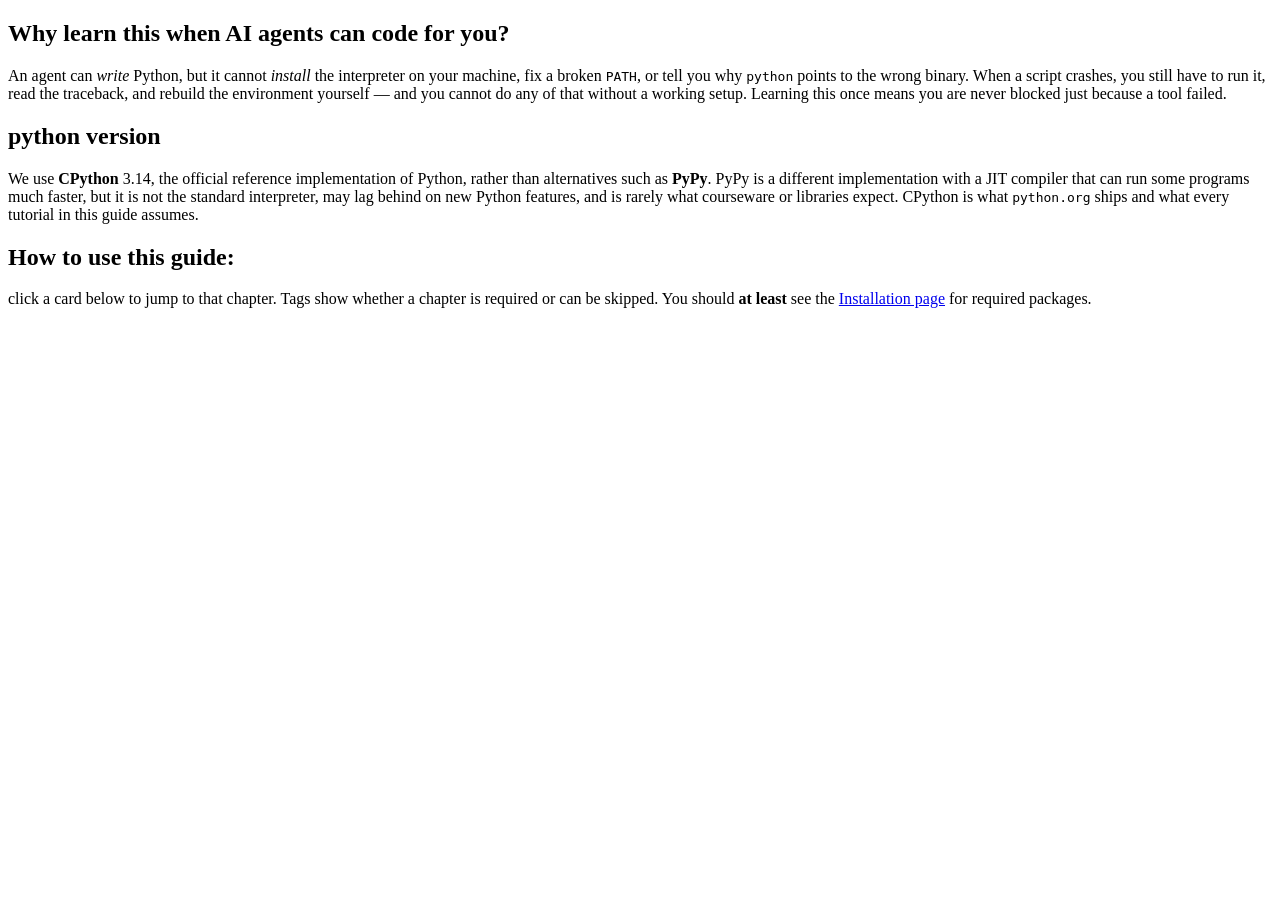
<file: release/index.html>
<!DOCTYPE html>
<html lang="en">
<head>
<meta charset="UTF-8">
<title>Python Setup Guide for HKU Beginners</title>
</head>
<body>
<h2>Why learn this when AI agents can code for you?</h2>
<p>An agent can <em>write</em> Python, but
it cannot <em>install</em> the interpreter on your machine, fix a broken <code>PATH</code>, or tell
you why <code>python</code> points to the wrong binary. When a script crashes, you still have
to run it, read the traceback, and rebuild the environment yourself — and you
cannot do any of that without a working setup. Learning this once means you are
never blocked just because a tool failed. </p>
<h2>python version</h2>
<p>We use <strong>CPython</strong> 3.14, the official
reference implementation of Python, rather than alternatives such as <strong>PyPy</strong>.
PyPy is a different implementation with a JIT compiler that can run some programs
much faster, but it is not the standard interpreter, may lag behind on new Python
features, and is rarely what courseware or libraries expect. CPython is what
<code>python.org</code> ships and what every tutorial in this guide assumes.</p>
<h2>How to use this guide:</h2>
<p>click a card below to jump to that chapter. Tags show
whether a chapter is required or can be skipped. You should <strong>at least</strong> see the 
<a href="https://python-install.quantinvest.qzz.io/pages/installation.html">Installation page</a>
for required packages.</p>
</body>
</html>
</file>
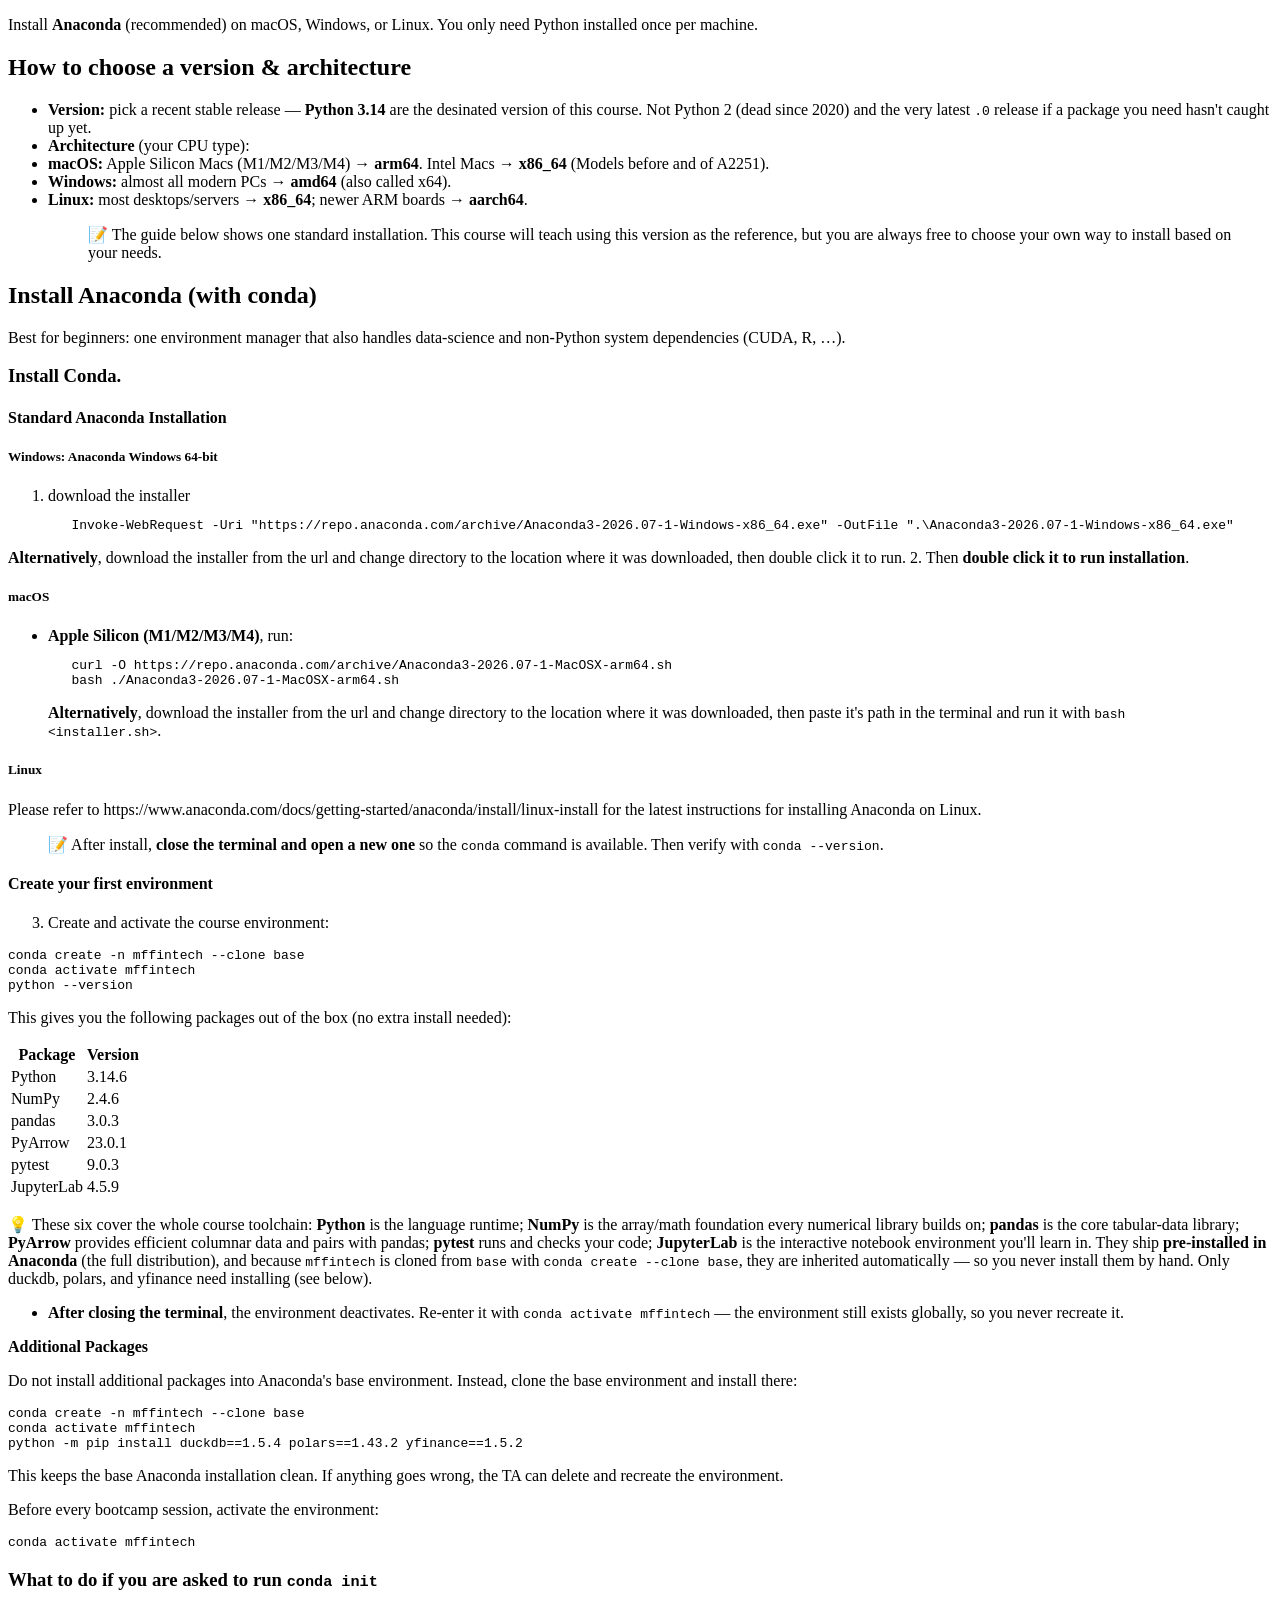
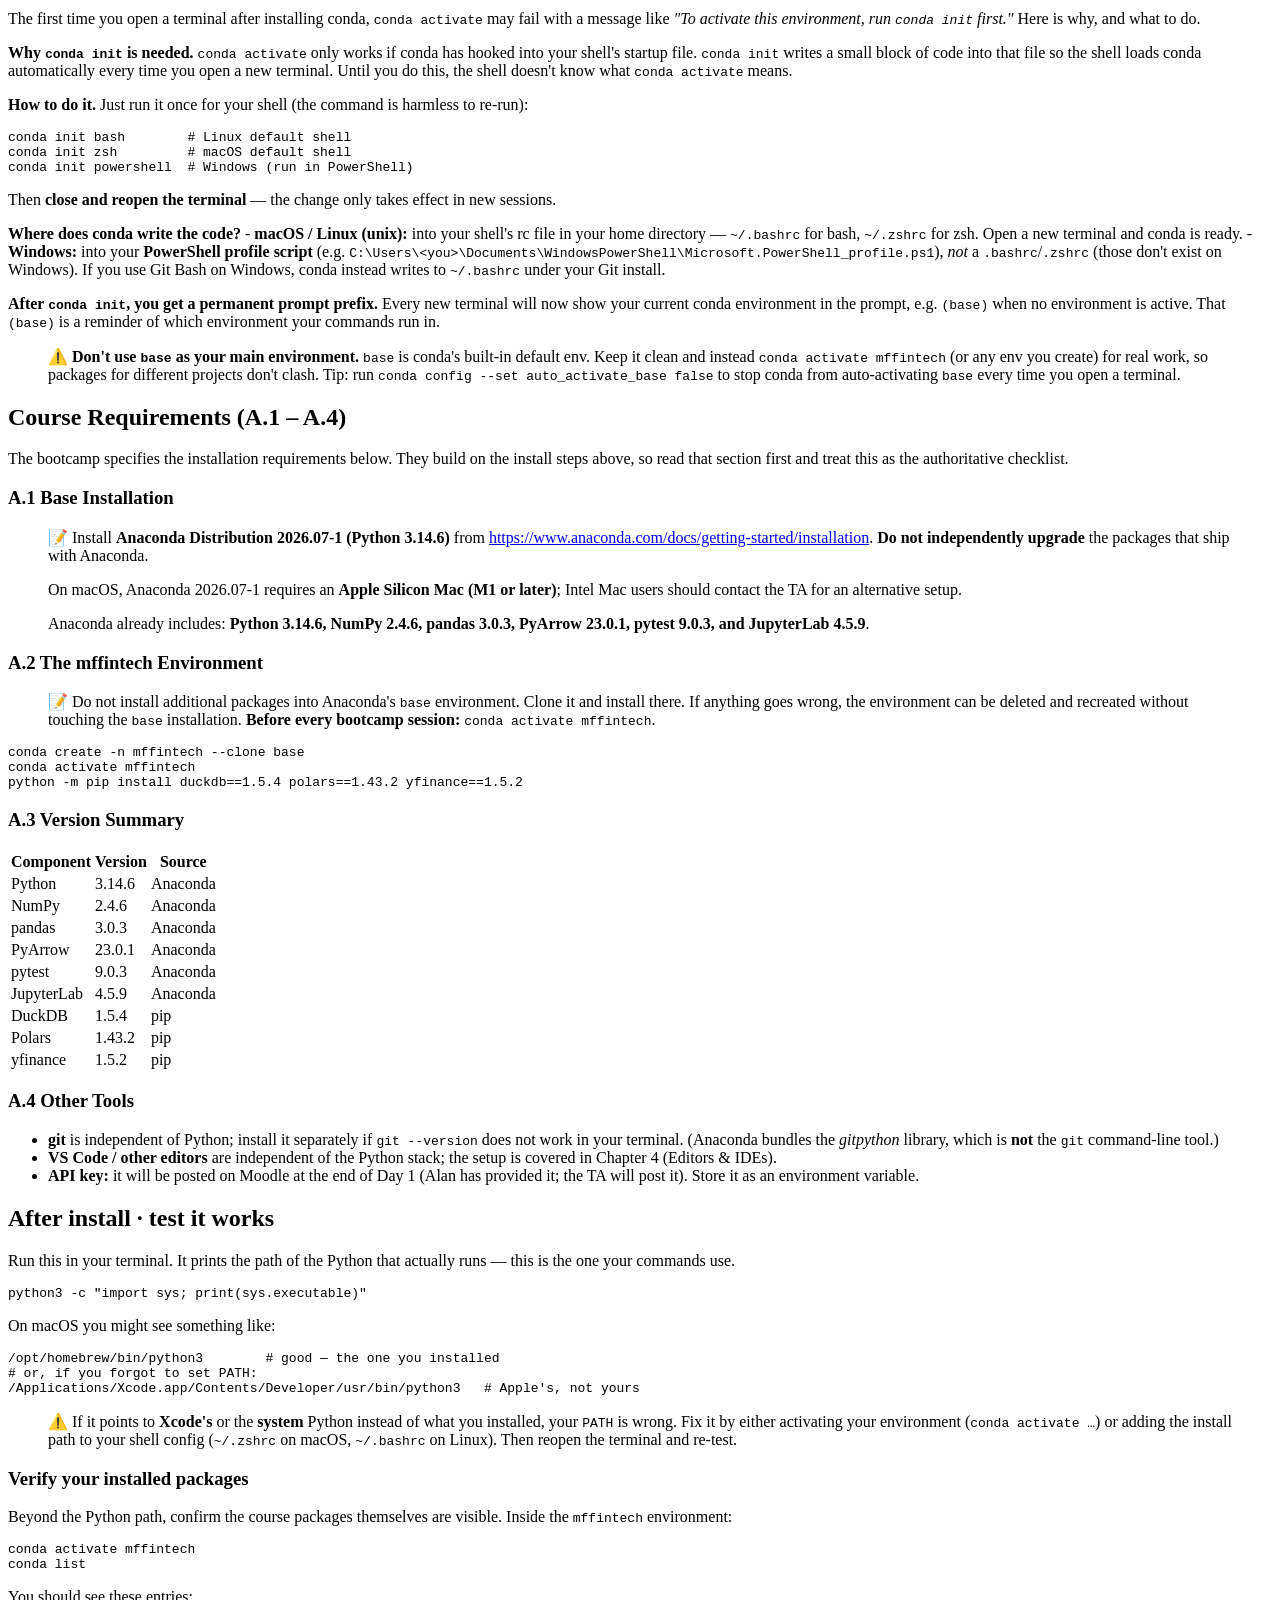
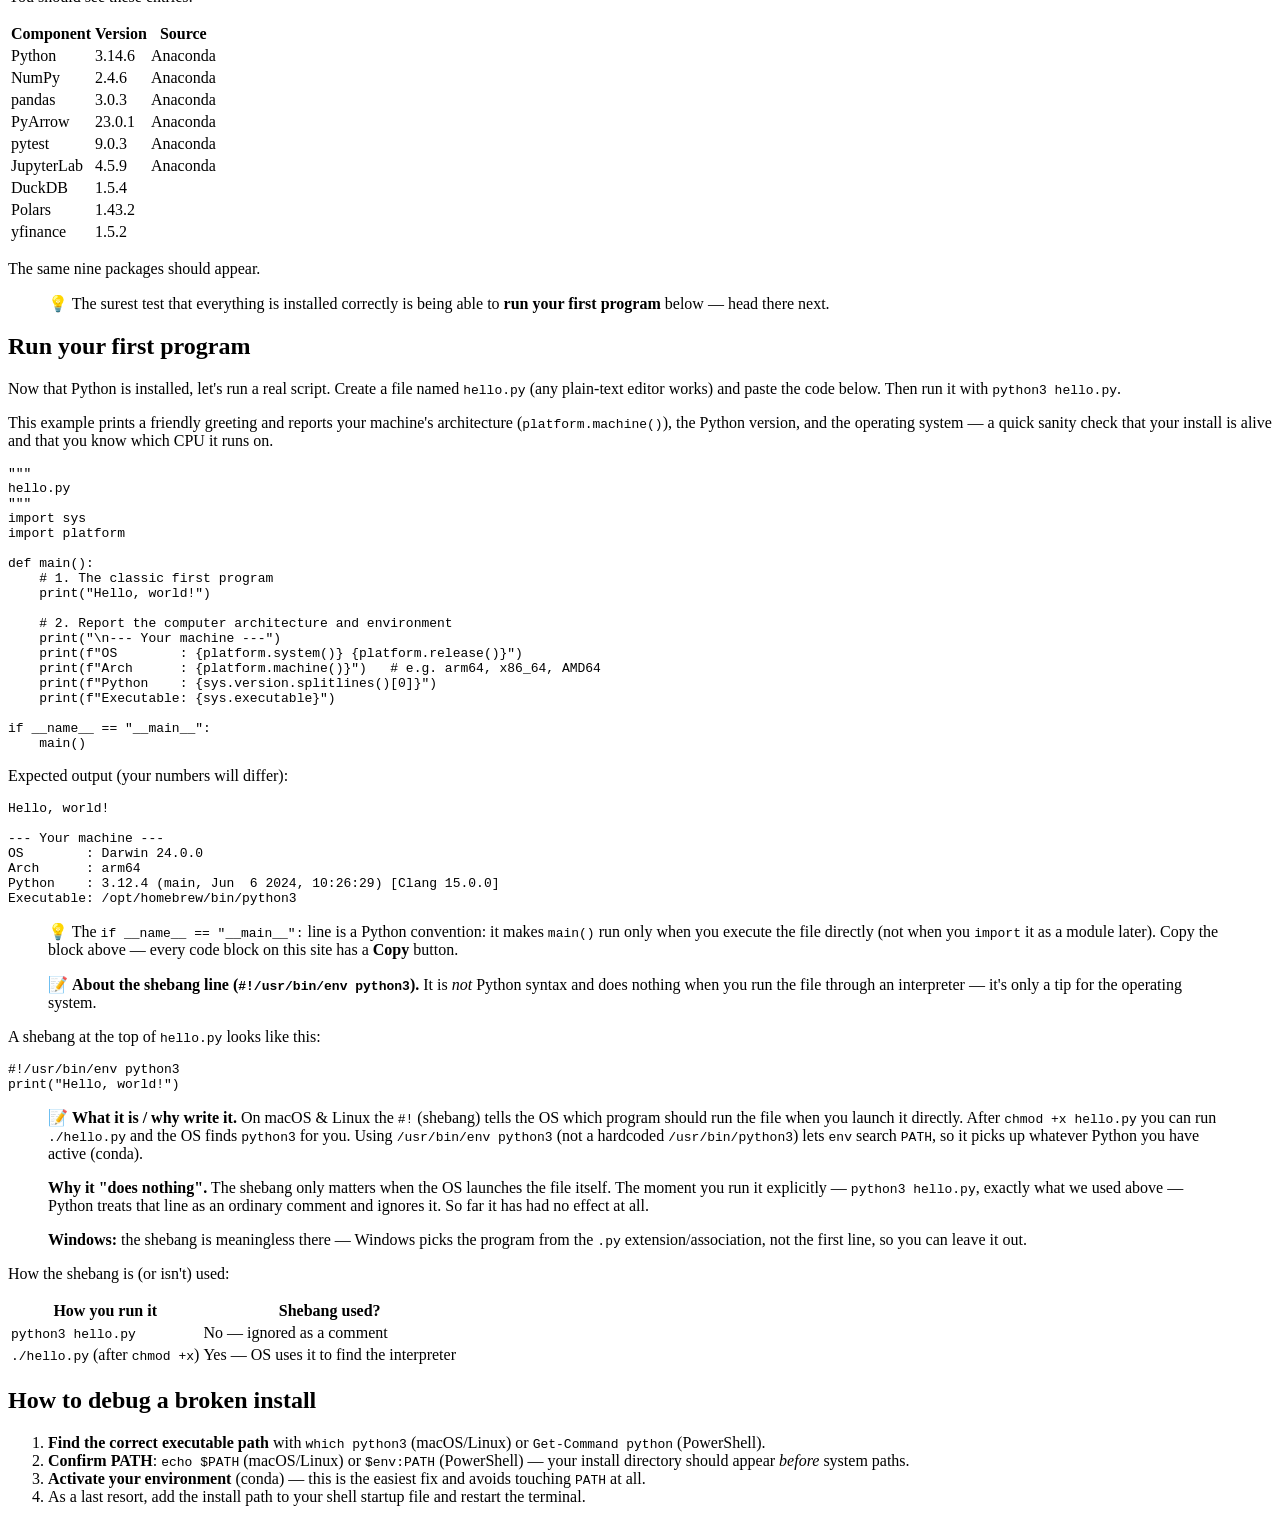
<file: release/installation.html>
<!DOCTYPE html>
<html lang="en">
<head>
<meta charset="UTF-8">
<title>3 · Installing Python</title>
</head>
<body>
<p>Install <strong>Anaconda</strong> (recommended) on macOS, Windows, or Linux. You only need Python
installed once per machine.</p>
<h2>How to choose a version &amp; architecture</h2>
<ul>
<li><strong>Version:</strong> pick a recent stable release — <strong>Python 3.14</strong> are the desinated version of this course. Not Python 2 (dead since 2020) and the very latest <code>.0</code> release if a package
  you need hasn't caught up yet.</li>
<li><strong>Architecture</strong> (your CPU type):</li>
<li><strong>macOS:</strong> Apple Silicon Macs (M1/M2/M3/M4) → <strong>arm64</strong>. Intel Macs → <strong>x86_64</strong> (Models before and of A2251).</li>
<li><strong>Windows:</strong> almost all modern PCs → <strong>amd64</strong> (also called x64).</li>
<li><strong>Linux:</strong> most desktops/servers → <strong>x86_64</strong>; newer ARM boards → <strong>aarch64</strong>.<blockquote>
<p>📝 The guide below shows one standard installation. This course will teach using this
version as the reference, but you are always free to choose your own way to install
based on your needs.</p>
</blockquote>
</li>
</ul>
<h2>Install Anaconda (with conda)</h2>
<p>Best for beginners: one environment manager that also handles data-science and
non-Python system dependencies (CUDA, R, …).</p>
<h3>Install Conda.</h3>
<h4>Standard Anaconda Installation</h4>
<h5>Windows: Anaconda Windows 64-bit</h5>
<ol>
<li>download the installer
 <br />
<pre><code>   Invoke-WebRequest -Uri "https://repo.anaconda.com/archive/Anaconda3-2026.07-1-Windows-x86_64.exe" -OutFile ".\Anaconda3-2026.07-1-Windows-x86_64.exe"</code></pre></li>
</ol>
<p><strong>Alternatively</strong>, download the installer from the url and change directory to the location where it was downloaded, then double click it to run.
2. Then <strong>double click it to run installation</strong>.</p>
<h5>macOS</h5>
<ul>
<li><strong>Apple Silicon (M1/M2/M3/M4)</strong>, run:
 <br />
<pre><code>   curl -O https://repo.anaconda.com/archive/Anaconda3-2026.07-1-MacOSX-arm64.sh
   bash ./Anaconda3-2026.07-1-MacOSX-arm64.sh</code></pre></li>
</ul>
<blockquote>
<p><strong>Alternatively</strong>, download the installer from the url and change directory to the location where it was downloaded, then paste it's path in the terminal and run it with <code>bash &lt;installer.sh&gt;</code>.</p>
</blockquote>
<h5>Linux</h5>
<p>Please refer to https://www.anaconda.com/docs/getting-started/anaconda/install/linux-install for the latest instructions for installing Anaconda on Linux.</p>
<blockquote>
<p>📝 After install, <strong>close the terminal and open a new one</strong> so the <code>conda</code> command is
available. Then verify with <code>conda --version</code>.</p>
</blockquote>
<h4>Create your first environment</h4>
<ol start="3">
<li>Create and activate the course environment:</li>
</ol>
<pre><code>conda create -n mffintech --clone base
conda activate mffintech
python --version</code></pre>

<p>This gives you the following packages out of the box (no extra install needed):</p>
<table>
<thead>
<tr>
<th>Package</th>
<th>Version</th>
</tr>
</thead>
<tbody>
<tr>
<td>Python</td>
<td>3.14.6</td>
</tr>
<tr>
<td>NumPy</td>
<td>2.4.6</td>
</tr>
<tr>
<td>pandas</td>
<td>3.0.3</td>
</tr>
<tr>
<td>PyArrow</td>
<td>23.0.1</td>
</tr>
<tr>
<td>pytest</td>
<td>9.0.3</td>
</tr>
<tr>
<td>JupyterLab</td>
<td>4.5.9</td>
</tr>
</tbody>
</table>
<p>💡 These six cover the whole course toolchain: <strong>Python</strong> is the language runtime; <strong>NumPy</strong>
is the array/math foundation every numerical library builds on; <strong>pandas</strong> is the core
tabular-data library; <strong>PyArrow</strong> provides efficient columnar data and pairs with pandas;
<strong>pytest</strong> runs and checks your code; <strong>JupyterLab</strong> is the interactive notebook environment
you'll learn in. They ship <strong>pre-installed in Anaconda</strong> (the full distribution), and because
<code>mffintech</code> is cloned from <code>base</code> with <code>conda create --clone base</code>, they are inherited
automatically — so you never install them by hand. Only duckdb, polars, and yfinance need
installing (see below).</p>
<ul>
<li><strong>After closing the terminal</strong>, the environment deactivates. Re-enter it with
  <code>conda activate mffintech</code> — the environment still exists globally, so you never recreate it.</li>
</ul>
<p><strong>Additional Packages</strong></p>
<p>Do not install additional packages into Anaconda's base environment. Instead, clone the
base environment and install there:</p>
<pre><code>conda create -n mffintech --clone base
conda activate mffintech
python -m pip install duckdb==1.5.4 polars==1.43.2 yfinance==1.5.2</code></pre>

<p>This keeps the base Anaconda installation clean. If anything goes wrong, the TA can delete
and recreate the environment.</p>
<p>Before every bootcamp session, activate the environment:</p>
<pre><code>conda activate mffintech</code></pre>

<h3>What to do if you are asked to run <code>conda init</code></h3>
<p>The first time you open a terminal after installing conda, <code>conda activate</code> may fail with a
message like <em>"To activate this environment, run <code>conda init</code> first."</em> Here is why, and what
to do.</p>
<p><strong>Why <code>conda init</code> is needed.</strong> <code>conda activate</code> only works if conda has hooked into your
shell's startup file. <code>conda init</code> writes a small block of code into that file so the shell
loads conda automatically every time you open a new terminal. Until you do this, the shell
doesn't know what <code>conda activate</code> means.</p>
<p><strong>How to do it.</strong> Just run it once for your shell (the command is harmless to re-run):</p>
<pre><code>conda init bash        # Linux default shell
conda init zsh         # macOS default shell
conda init powershell  # Windows (run in PowerShell)</code></pre>

<p>Then <strong>close and reopen the terminal</strong> — the change only takes effect in new sessions.</p>
<p><strong>Where does conda write the code?</strong>
- <strong>macOS / Linux (unix):</strong> into your shell's rc file in your home directory —
  <code>~/.bashrc</code> for bash, <code>~/.zshrc</code> for zsh. Open a new terminal and conda is ready.
- <strong>Windows:</strong> into your <strong>PowerShell profile script</strong> (e.g.
  <code>C:\Users\&lt;you&gt;\Documents\WindowsPowerShell\Microsoft.PowerShell_profile.ps1</code>),
  <em>not</em> a <code>.bashrc</code>/<code>.zshrc</code> (those don't exist on Windows). If you use Git Bash on Windows,
  conda instead writes to <code>~/.bashrc</code> under your Git install.</p>
<p><strong>After <code>conda init</code>, you get a permanent prompt prefix.</strong> Every new terminal will now show
your current conda environment in the prompt, e.g. <code>(base)</code> when no environment is active.
That <code>(base)</code> is a reminder of which environment your commands run in.</p>
<blockquote>
<p><strong>⚠️ Don't use <code>base</code> as your main environment.</strong> <code>base</code> is conda's built-in default env.
Keep it clean and instead <code>conda activate mffintech</code> (or any env you create) for real work,
so packages for different projects don't clash. Tip: run <code>conda config --set
auto_activate_base false</code> to stop conda from auto-activating <code>base</code> every time you open a
terminal.</p>
</blockquote>
<h2>Course Requirements (A.1 – A.4)</h2>
<p>The bootcamp specifies the installation requirements below. They build on the install
steps above, so read that section first and treat this as the authoritative checklist.</p>
<h3>A.1 Base Installation</h3>
<blockquote>
<p>📝 Install <strong>Anaconda Distribution 2026.07-1 (Python 3.14.6)</strong> from
<a href="https://www.anaconda.com/docs/getting-started/installation">https://www.anaconda.com/docs/getting-started/installation</a>.
<strong>Do not independently upgrade</strong> the packages that ship with Anaconda.</p>
<p>On macOS, Anaconda 2026.07-1 requires an <strong>Apple Silicon Mac (M1 or later)</strong>; Intel Mac
users should contact the TA for an alternative setup.</p>
<p>Anaconda already includes: <strong>Python 3.14.6, NumPy 2.4.6, pandas 3.0.3, PyArrow 23.0.1,
pytest 9.0.3, and JupyterLab 4.5.9</strong>.</p>
</blockquote>
<h3>A.2 The mffintech Environment</h3>
<blockquote>
<p>📝 Do not install additional packages into Anaconda's <code>base</code> environment. Clone it and
install there. If anything goes wrong, the environment can be deleted and recreated
without touching the <code>base</code> installation. <strong>Before every bootcamp session:</strong>
<code>conda activate mffintech</code>.</p>
</blockquote>
<pre><code>conda create -n mffintech --clone base
conda activate mffintech
python -m pip install duckdb==1.5.4 polars==1.43.2 yfinance==1.5.2</code></pre>

<h3>A.3 Version Summary</h3>
<table>
<thead>
<tr>
<th>Component</th>
<th>Version</th>
<th>Source</th>
</tr>
</thead>
<tbody>
<tr>
<td>Python</td>
<td>3.14.6</td>
<td>Anaconda</td>
</tr>
<tr>
<td>NumPy</td>
<td>2.4.6</td>
<td>Anaconda</td>
</tr>
<tr>
<td>pandas</td>
<td>3.0.3</td>
<td>Anaconda</td>
</tr>
<tr>
<td>PyArrow</td>
<td>23.0.1</td>
<td>Anaconda</td>
</tr>
<tr>
<td>pytest</td>
<td>9.0.3</td>
<td>Anaconda</td>
</tr>
<tr>
<td>JupyterLab</td>
<td>4.5.9</td>
<td>Anaconda</td>
</tr>
<tr>
<td>DuckDB</td>
<td>1.5.4</td>
<td>pip</td>
</tr>
<tr>
<td>Polars</td>
<td>1.43.2</td>
<td>pip</td>
</tr>
<tr>
<td>yfinance</td>
<td>1.5.2</td>
<td>pip</td>
</tr>
</tbody>
</table>
<h3>A.4 Other Tools</h3>
<ul>
<li><strong>git</strong> is independent of Python; install it separately if <code>git --version</code> does not work
  in your terminal. (Anaconda bundles the <em>gitpython</em> library, which is <strong>not</strong> the <code>git</code>
  command-line tool.)</li>
<li><strong>VS Code / other editors</strong> are independent of the Python stack; the setup is covered in
  Chapter 4 (Editors &amp; IDEs).</li>
<li><strong>API key:</strong> it will be posted on Moodle at the end of Day 1 (Alan has provided it; the
  TA will post it). Store it as an environment variable.</li>
</ul>
<h2>After install · test it works</h2>
<p>Run this in your terminal. It prints the path of the Python that actually runs — this is
the one your commands use.</p>
<pre><code>python3 -c "import sys; print(sys.executable)"</code></pre>

<p>On macOS you might see something like:</p>
<pre><code>/opt/homebrew/bin/python3        # good — the one you installed
# or, if you forgot to set PATH:
/Applications/Xcode.app/Contents/Developer/usr/bin/python3   # Apple's, not yours</code></pre>

<blockquote>
<p>⚠️
If it points to <strong>Xcode's</strong> or the <strong>system</strong> Python instead of what you installed, your
<code>PATH</code> is wrong. Fix it by either activating your environment (<code>conda activate …</code>)
or adding the install path to your shell config
(<code>~/.zshrc</code> on macOS, <code>~/.bashrc</code> on Linux). Then reopen the terminal and re-test.</p>
</blockquote>
<h3>Verify your installed packages</h3>
<p>Beyond the Python path, confirm the course packages themselves are visible. Inside the
<code>mffintech</code> environment:</p>
<pre><code>conda activate mffintech
conda list</code></pre>

<p>You should see these entries:</p>
<table>
<thead>
<tr>
<th>Component</th>
<th>Version</th>
<th>Source</th>
</tr>
</thead>
<tbody>
<tr>
<td>Python</td>
<td>3.14.6</td>
<td>Anaconda</td>
</tr>
<tr>
<td>NumPy</td>
<td>2.4.6</td>
<td>Anaconda</td>
</tr>
<tr>
<td>pandas</td>
<td>3.0.3</td>
<td>Anaconda</td>
</tr>
<tr>
<td>PyArrow</td>
<td>23.0.1</td>
<td>Anaconda</td>
</tr>
<tr>
<td>pytest</td>
<td>9.0.3</td>
<td>Anaconda</td>
</tr>
<tr>
<td>JupyterLab</td>
<td>4.5.9</td>
<td>Anaconda</td>
</tr>
<tr>
<td>DuckDB</td>
<td>1.5.4</td>
<td></td>
</tr>
<tr>
<td>Polars</td>
<td>1.43.2</td>
<td></td>
</tr>
<tr>
<td>yfinance</td>
<td>1.5.2</td>
<td></td>
</tr>
</tbody>
</table>
<p>The same nine packages should appear.</p>
<blockquote>
<p>💡 The surest test that everything is installed correctly is being able to <strong>run your first
program</strong> below — head there next.</p>
</blockquote>
<h2>Run your first program</h2>
<p>Now that Python is installed, let's run a real script. Create a file named
<code>hello.py</code> (any plain-text editor works) and paste the code below. Then run it with
<code>python3 hello.py</code>.</p>
<p>This example prints a friendly greeting and reports your machine's architecture
(<code>platform.machine()</code>), the Python version, and the operating system — a quick sanity
check that your install is alive and that you know which CPU it runs on.</p>
<pre><code>"""
hello.py
"""
import sys
import platform

def main():
    # 1. The classic first program
    print("Hello, world!")

    # 2. Report the computer architecture and environment
    print("\n--- Your machine ---")
    print(f"OS        : {platform.system()} {platform.release()}")
    print(f"Arch      : {platform.machine()}")   # e.g. arm64, x86_64, AMD64
    print(f"Python    : {sys.version.splitlines()[0]}")
    print(f"Executable: {sys.executable}")

if __name__ == "__main__":
    main()</code></pre>

<p>Expected output (your numbers will differ):</p>
<pre><code>Hello, world!

--- Your machine ---
OS        : Darwin 24.0.0
Arch      : arm64
Python    : 3.12.4 (main, Jun  6 2024, 10:26:29) [Clang 15.0.0]
Executable: /opt/homebrew/bin/python3</code></pre>

<blockquote>
<p>💡
The <code>if __name__ == "__main__":</code> line is a Python convention: it makes <code>main()</code> run
only when you execute the file directly (not when you <code>import</code> it as a module later).
Copy the block above — every code block on this site has a <strong>Copy</strong> button.</p>
<p>📝
<strong>About the shebang line (<code>#!/usr/bin/env python3</code>).</strong> It is <em>not</em> Python
syntax and does nothing when you run the file through an interpreter — it's only a
tip for the operating system.</p>
</blockquote>
<p>A shebang at the top of <code>hello.py</code> looks like this:</p>
<pre><code>#!/usr/bin/env python3
print("Hello, world!")</code></pre>

<blockquote>
<p>📝
<strong>What it is / why write it.</strong> On macOS &amp; Linux the <code>#!</code> (shebang) tells the OS which
program should run the file when you launch it directly. After <code>chmod +x hello.py</code>
you can run <code>./hello.py</code> and the OS finds <code>python3</code> for you. Using
<code>/usr/bin/env python3</code> (not a hardcoded <code>/usr/bin/python3</code>) lets <code>env</code> search <code>PATH</code>,
so it picks up whatever Python you have active (conda).</p>
<p><strong>Why it "does nothing".</strong> The shebang only matters when the OS launches the file
itself. The moment you run it explicitly — <code>python3 hello.py</code>,
exactly what we used above — Python treats that line as an ordinary comment and
ignores it. So far it has had no effect at all.</p>
<p><strong>Windows:</strong> the shebang is meaningless there — Windows picks the program from the
<code>.py</code> extension/association, not the first line, so you can leave it out.</p>
</blockquote>
<p>How the shebang is (or isn't) used:</p>
<table>
<thead>
<tr>
<th>How you run it</th>
<th>Shebang used?</th>
</tr>
</thead>
<tbody>
<tr>
<td><code>python3 hello.py</code></td>
<td>No — ignored as a comment</td>
</tr>
<tr>
<td><code>./hello.py</code> (after <code>chmod +x</code>)</td>
<td>Yes — OS uses it to find the interpreter</td>
</tr>
</tbody>
</table>
<h2>How to debug a broken install</h2>
<ol>
<li><strong>Find the correct executable path</strong> with <code>which python3</code> (macOS/Linux) or
   <code>Get-Command python</code> (PowerShell).</li>
<li><strong>Confirm PATH</strong>: <code>echo $PATH</code> (macOS/Linux) or <code>$env:PATH</code> (PowerShell) — your install
   directory should appear <em>before</em> system paths.</li>
<li><strong>Activate your environment</strong> (conda) — this is the easiest fix and avoids
   touching <code>PATH</code> at all.</li>
<li>As a last resort, add the install path to your shell startup file and restart the
   terminal.</li>
</ol>
</body>
</html>
</file>
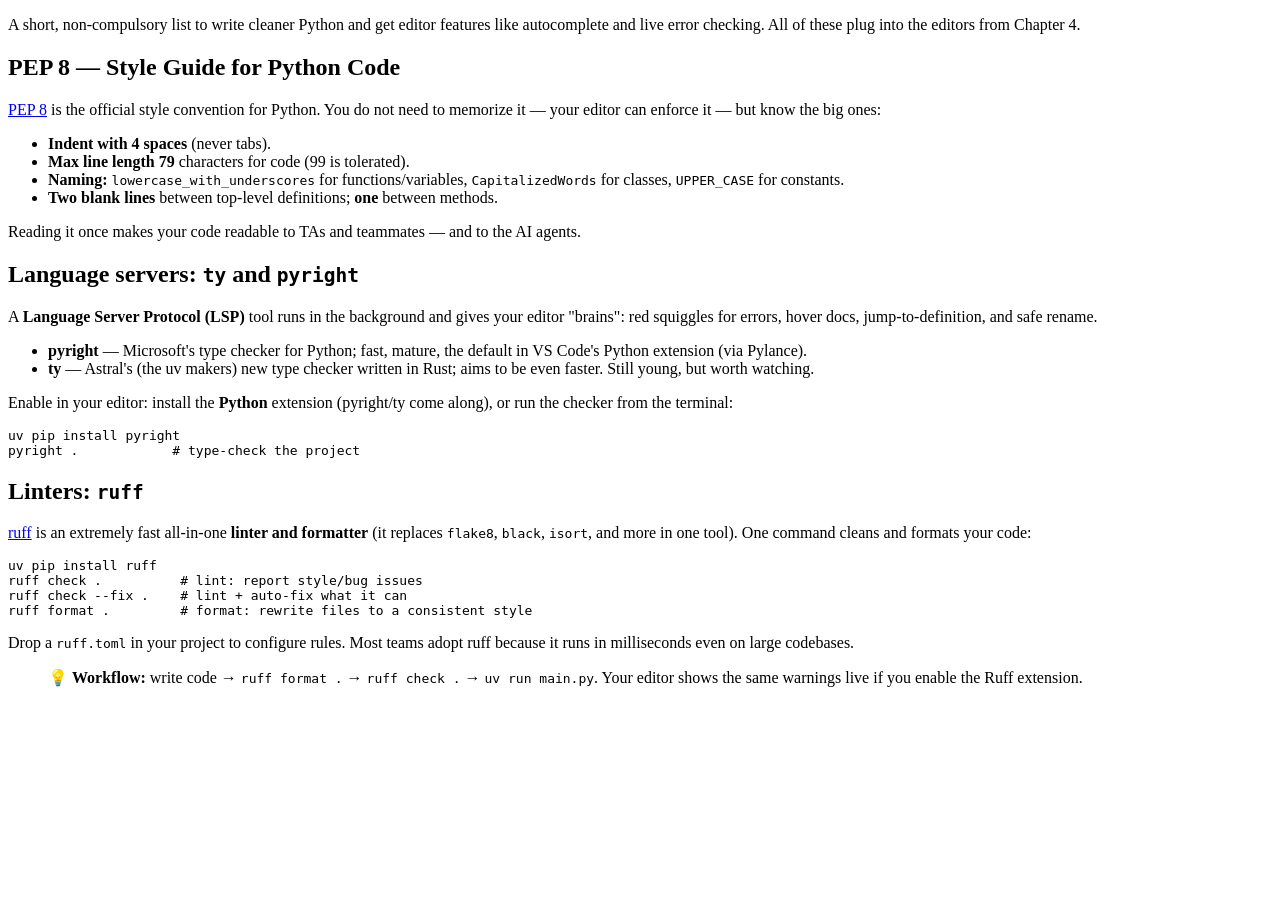
<file: release/recommended-reading.html>
<!DOCTYPE html>
<html lang="en">
<head>
<meta charset="UTF-8">
<title>5 · Recommended Reading</title>
</head>
<body>
<p>A short, non-compulsory list to write cleaner Python and get editor features like
autocomplete and live error checking. All of these plug into the editors from Chapter 4.</p>
<h2>PEP 8 — Style Guide for Python Code</h2>
<p><a href="https://peps.python.org/pep-0008/">PEP 8</a> is the official style convention for Python. You
do not need to memorize it — your editor can enforce it — but know the big ones:</p>
<ul>
<li><strong>Indent with 4 spaces</strong> (never tabs).</li>
<li><strong>Max line length 79</strong> characters for code (99 is tolerated).</li>
<li><strong>Naming:</strong> <code>lowercase_with_underscores</code> for functions/variables,
  <code>CapitalizedWords</code> for classes, <code>UPPER_CASE</code> for constants.</li>
<li><strong>Two blank lines</strong> between top-level definitions; <strong>one</strong> between methods.</li>
</ul>
<p>Reading it once makes your code readable to TAs and teammates — and to the AI agents.</p>
<h2>Language servers: <code>ty</code> and <code>pyright</code></h2>
<p>A <strong>Language Server Protocol (LSP)</strong> tool runs in the background and gives your editor
"brains": red squiggles for errors, hover docs, jump-to-definition, and safe rename.</p>
<ul>
<li><strong>pyright</strong> — Microsoft's type checker for Python; fast, mature, the default in VS Code's
  Python extension (via Pylance).</li>
<li><strong>ty</strong> — Astral's (the uv makers) new type checker written in Rust; aims to be even
  faster. Still young, but worth watching.</li>
</ul>
<p>Enable in your editor: install the <strong>Python</strong> extension (pyright/ty come along), or run
the checker from the terminal:</p>
<pre><code>uv pip install pyright
pyright .            # type-check the project</code></pre>

<h2>Linters: <code>ruff</code></h2>
<p><a href="https://docs.astral.sh/ruff/">ruff</a> is an extremely fast all-in-one <strong>linter and
formatter</strong> (it replaces <code>flake8</code>, <code>black</code>, <code>isort</code>, and more in one tool). One command
cleans and formats your code:</p>
<pre><code>uv pip install ruff
ruff check .          # lint: report style/bug issues
ruff check --fix .    # lint + auto-fix what it can
ruff format .         # format: rewrite files to a consistent style</code></pre>

<p>Drop a <code>ruff.toml</code> in your project to configure rules. Most teams adopt ruff because it
runs in milliseconds even on large codebases.</p>
<blockquote>
<p>💡
<strong>Workflow:</strong> write code → <code>ruff format .</code> → <code>ruff check .</code> → <code>uv run main.py</code>. Your
editor shows the same warnings live if you enable the Ruff extension.</p>
</blockquote>
</body>
</html>
</file>
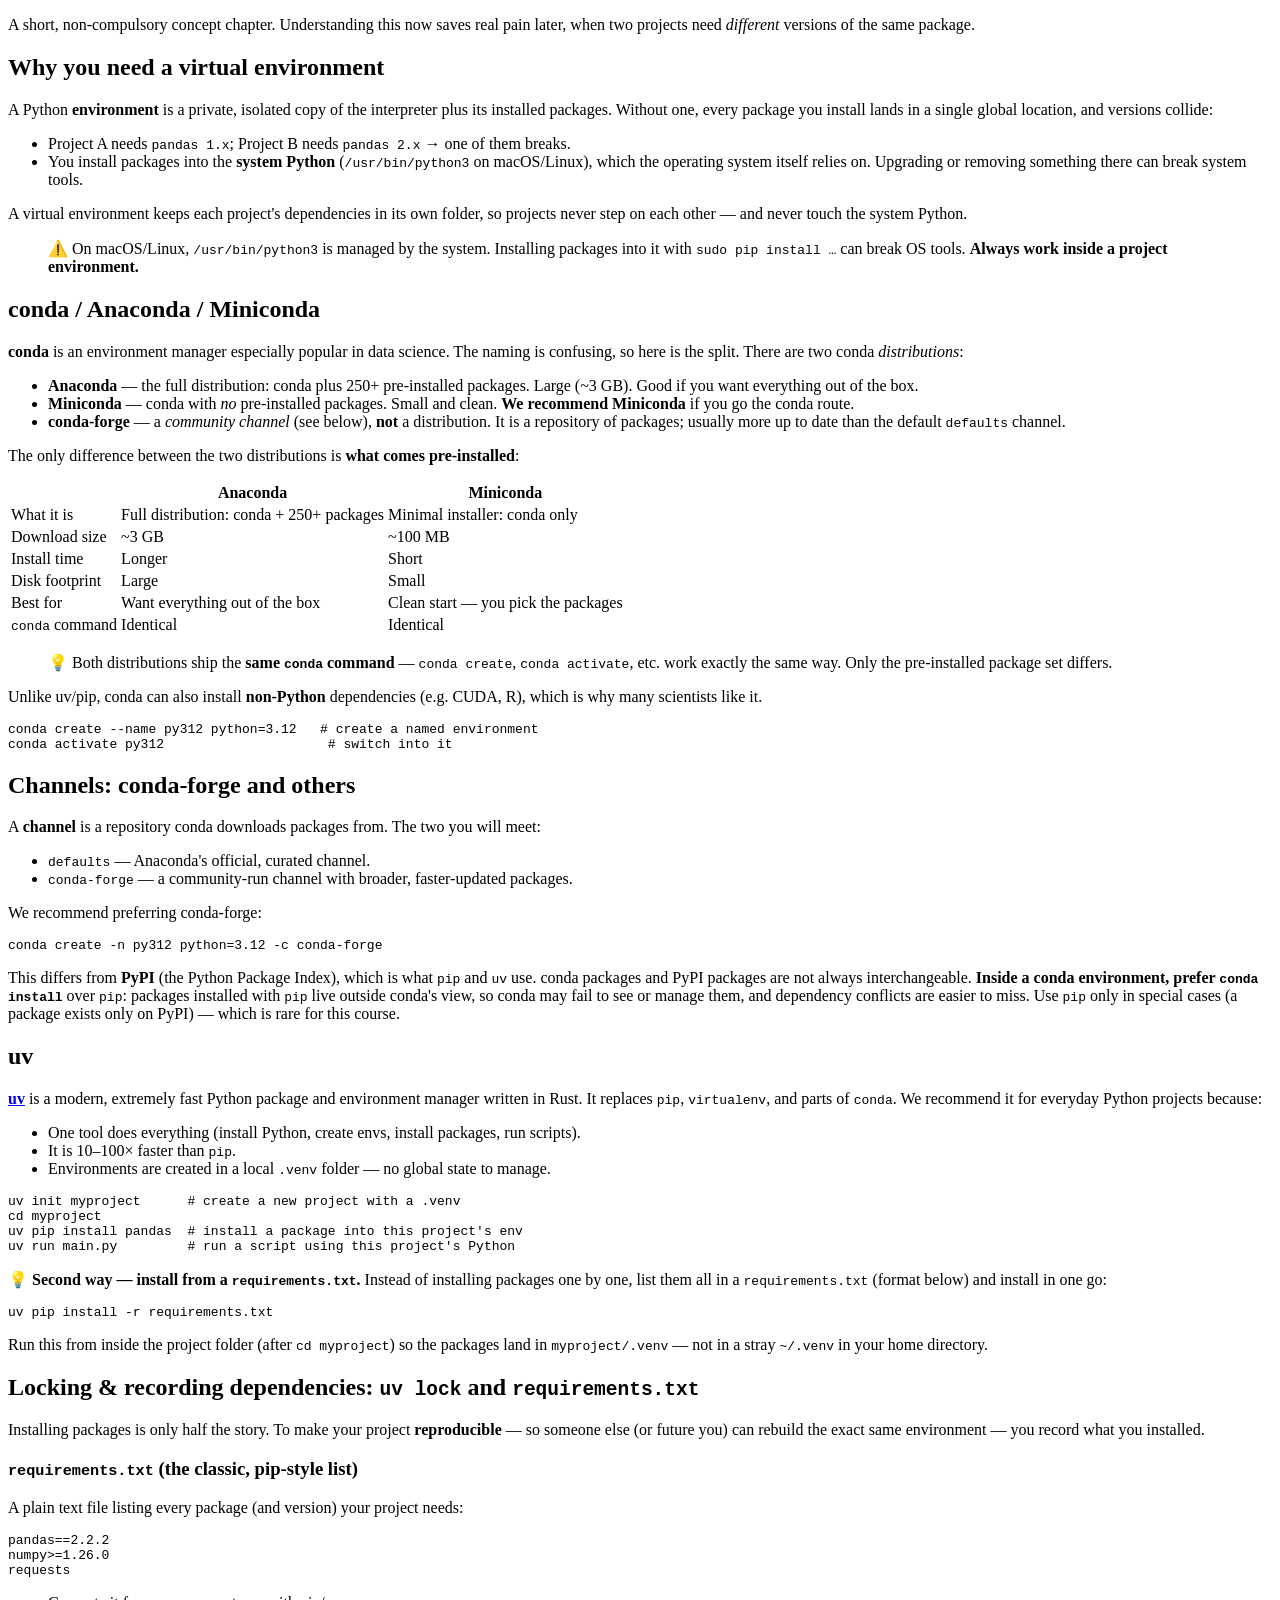
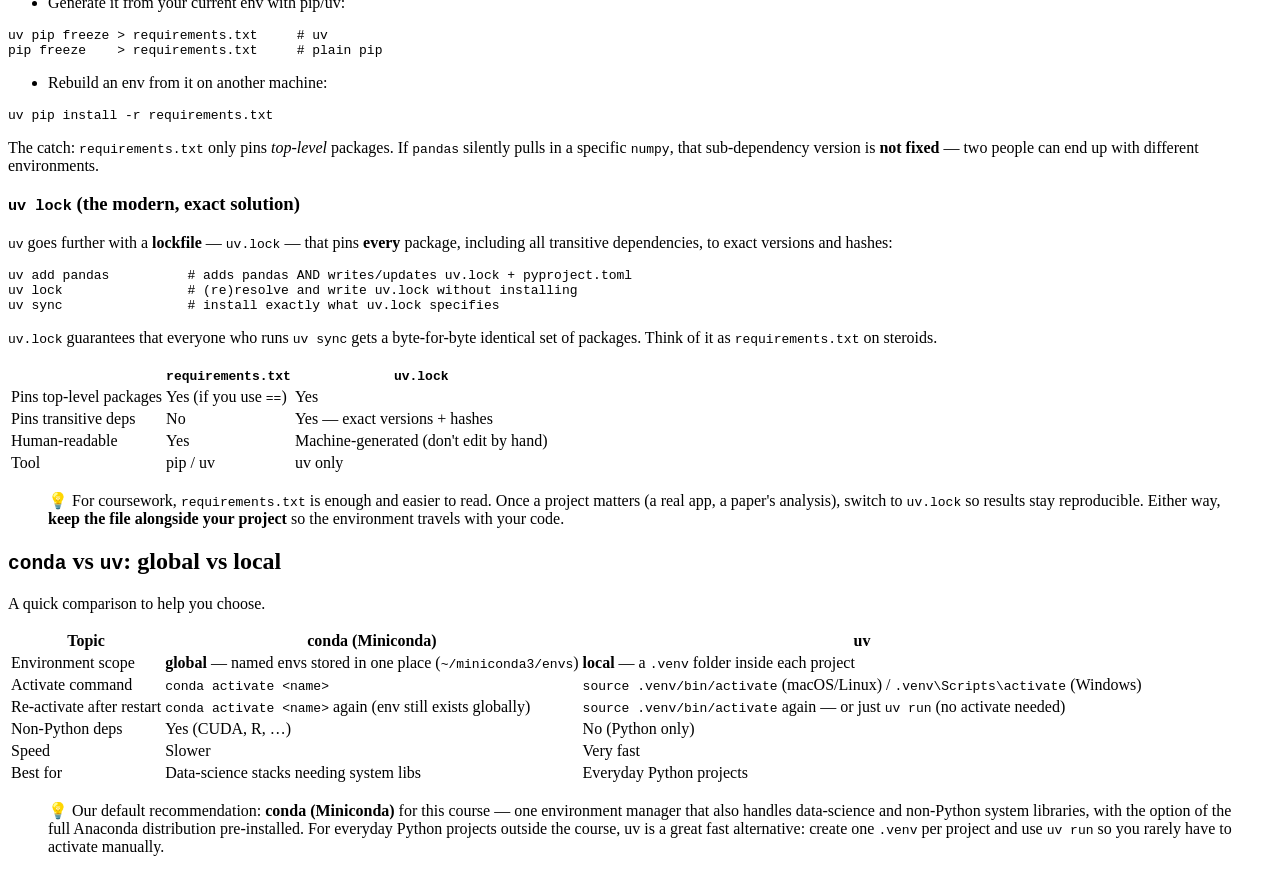
<file: release/virtual-environment.html>
<!DOCTYPE html>
<html lang="en">
<head>
<meta charset="UTF-8">
<title>2 · Virtual Environments</title>
</head>
<body>
<p>A short, non-compulsory concept chapter. Understanding this now saves real pain later, when
two projects need <em>different</em> versions of the same package.</p>
<h2>Why you need a virtual environment</h2>
<p>A Python <strong>environment</strong> is a private, isolated copy of the interpreter plus its installed
packages. Without one, every package you install lands in a single global location, and
versions collide:</p>
<ul>
<li>Project A needs <code>pandas 1.x</code>; Project B needs <code>pandas 2.x</code> → one of them breaks.</li>
<li>You install packages into the <strong>system Python</strong> (<code>/usr/bin/python3</code> on macOS/Linux), which
  the operating system itself relies on. Upgrading or removing something there can break
  system tools.</li>
</ul>
<p>A virtual environment keeps each project's dependencies in its own folder, so projects
never step on each other — and never touch the system Python.</p>
<blockquote>
<p>⚠️
On macOS/Linux, <code>/usr/bin/python3</code> is managed by the system. Installing packages into it
with <code>sudo pip install …</code> can break OS tools. <strong>Always work inside a project environment.</strong></p>
</blockquote>
<h2>conda / Anaconda / Miniconda</h2>
<p><strong>conda</strong> is an environment manager especially popular in data science. The naming is
confusing, so here is the split. There are two conda <em>distributions</em>:</p>
<ul>
<li><strong>Anaconda</strong> — the full distribution: conda plus 250+ pre-installed packages. Large
  (~3 GB). Good if you want everything out of the box.</li>
<li><strong>Miniconda</strong> — conda with <em>no</em> pre-installed packages. Small and clean. <strong>We recommend
  Miniconda</strong> if you go the conda route.</li>
<li><strong>conda-forge</strong> — a <em>community channel</em> (see below), <strong>not</strong> a distribution. It is a
  repository of packages; usually more up to date than the default <code>defaults</code> channel.</li>
</ul>
<p>The only difference between the two distributions is <strong>what comes pre-installed</strong>:</p>
<table>
<thead>
<tr>
<th></th>
<th>Anaconda</th>
<th>Miniconda</th>
</tr>
</thead>
<tbody>
<tr>
<td>What it is</td>
<td>Full distribution: conda + 250+ packages</td>
<td>Minimal installer: conda only</td>
</tr>
<tr>
<td>Download size</td>
<td>~3 GB</td>
<td>~100 MB</td>
</tr>
<tr>
<td>Install time</td>
<td>Longer</td>
<td>Short</td>
</tr>
<tr>
<td>Disk footprint</td>
<td>Large</td>
<td>Small</td>
</tr>
<tr>
<td>Best for</td>
<td>Want everything out of the box</td>
<td>Clean start — you pick the packages</td>
</tr>
<tr>
<td><code>conda</code> command</td>
<td>Identical</td>
<td>Identical</td>
</tr>
</tbody>
</table>
<blockquote>
<p>💡 Both distributions ship the <strong>same <code>conda</code> command</strong> — <code>conda create</code>,
<code>conda activate</code>, etc. work exactly the same way. Only the pre-installed package set
differs.</p>
</blockquote>
<p>Unlike uv/pip, conda can also install <strong>non-Python</strong> dependencies (e.g. CUDA, R), which is
why many scientists like it.</p>
<pre><code>conda create --name py312 python=3.12   # create a named environment
conda activate py312                     # switch into it</code></pre>

<h2>Channels: conda-forge and others</h2>
<p>A <strong>channel</strong> is a repository conda downloads packages from. The two you will meet:</p>
<ul>
<li><code>defaults</code> — Anaconda's official, curated channel.</li>
<li><code>conda-forge</code> — a community-run channel with broader, faster-updated packages.</li>
</ul>
<p>We recommend preferring conda-forge:</p>
<pre><code>conda create -n py312 python=3.12 -c conda-forge</code></pre>

<p>This differs from <strong>PyPI</strong> (the Python Package Index), which is what <code>pip</code> and <code>uv</code> use.
conda packages and PyPI packages are not always interchangeable. <strong>Inside a conda
environment, prefer <code>conda install</code></strong> over <code>pip</code>: packages installed with <code>pip</code> live outside
conda's view, so conda may fail to see or manage them, and dependency conflicts are easier to
miss. Use <code>pip</code> only in special cases (a package exists only on PyPI) — which is rare for
this course.</p>
<h2>uv</h2>
<p><strong><a href="https://docs.astral.sh/uv/">uv</a></strong> is a modern, extremely fast Python package and
environment manager written in Rust. It replaces <code>pip</code>, <code>virtualenv</code>, and parts of
<code>conda</code>. We recommend it for everyday Python projects because:</p>
<ul>
<li>One tool does everything (install Python, create envs, install packages, run scripts).</li>
<li>It is 10–100× faster than <code>pip</code>.</li>
<li>Environments are created in a local <code>.venv</code> folder — no global state to manage.</li>
</ul>
<pre><code>uv init myproject      # create a new project with a .venv
cd myproject
uv pip install pandas  # install a package into this project's env
uv run main.py         # run a script using this project's Python</code></pre>

<p>💡 <strong>Second way — install from a <code>requirements.txt</code>.</strong> Instead of installing packages one by
one, list them all in a <code>requirements.txt</code> (format below) and install in one go:</p>
<pre><code>uv pip install -r requirements.txt</code></pre>

<p>Run this from inside the project folder (after <code>cd myproject</code>) so the packages land in
<code>myproject/.venv</code> — not in a stray <code>~/.venv</code> in your home directory.</p>
<h2>Locking &amp; recording dependencies: <code>uv lock</code> and <code>requirements.txt</code></h2>
<p>Installing packages is only half the story. To make your project <strong>reproducible</strong> —
so someone else (or future you) can rebuild the exact same environment — you record
what you installed.</p>
<h3><code>requirements.txt</code> (the classic, pip-style list)</h3>
<p>A plain text file listing every package (and version) your project needs:</p>
<pre><code>pandas==2.2.2
numpy&gt;=1.26.0
requests</code></pre>

<ul>
<li>Generate it from your current env with pip/uv:</li>
</ul>
<pre><code>uv pip freeze &gt; requirements.txt     # uv
pip freeze    &gt; requirements.txt     # plain pip</code></pre>

<ul>
<li>Rebuild an env from it on another machine:</li>
</ul>
<pre><code>uv pip install -r requirements.txt</code></pre>

<p>The catch: <code>requirements.txt</code> only pins <em>top-level</em> packages. If <code>pandas</code> silently
pulls in a specific <code>numpy</code>, that sub-dependency version is <strong>not fixed</strong> — two people
can end up with different environments.</p>
<h3><code>uv lock</code> (the modern, exact solution)</h3>
<p><code>uv</code> goes further with a <strong>lockfile</strong> — <code>uv.lock</code> — that pins <strong>every</strong> package,
including all transitive dependencies, to exact versions and hashes:</p>
<pre><code>uv add pandas          # adds pandas AND writes/updates uv.lock + pyproject.toml
uv lock                # (re)resolve and write uv.lock without installing
uv sync                # install exactly what uv.lock specifies</code></pre>

<p><code>uv.lock</code> guarantees that everyone who runs <code>uv sync</code> gets a byte-for-byte identical
set of packages. Think of it as <code>requirements.txt</code> on steroids.</p>
<table>
<thead>
<tr>
<th></th>
<th><code>requirements.txt</code></th>
<th><code>uv.lock</code></th>
</tr>
</thead>
<tbody>
<tr>
<td>Pins top-level packages</td>
<td>Yes (if you use <code>==</code>)</td>
<td>Yes</td>
</tr>
<tr>
<td>Pins transitive deps</td>
<td>No</td>
<td>Yes — exact versions + hashes</td>
</tr>
<tr>
<td>Human-readable</td>
<td>Yes</td>
<td>Machine-generated (don't edit by hand)</td>
</tr>
<tr>
<td>Tool</td>
<td>pip / uv</td>
<td>uv only</td>
</tr>
</tbody>
</table>
<blockquote>
<p>💡
For coursework, <code>requirements.txt</code> is enough and easier to read. Once a project
matters (a real app, a paper's analysis), switch to <code>uv.lock</code> so results stay
reproducible. Either way, <strong>keep the file alongside your project</strong> so the environment
travels with your code.</p>
</blockquote>
<h2><code>conda</code> vs <code>uv</code>: global vs local</h2>
<p>A quick comparison to help you choose.</p>
<table>
<thead>
<tr>
<th>Topic</th>
<th>conda (Miniconda)</th>
<th>uv</th>
</tr>
</thead>
<tbody>
<tr>
<td>Environment scope</td>
<td><strong>global</strong> — named envs stored in one place (<code>~/miniconda3/envs</code>)</td>
<td><strong>local</strong> — a <code>.venv</code> folder inside each project</td>
</tr>
<tr>
<td>Activate command</td>
<td><code>conda activate &lt;name&gt;</code></td>
<td><code>source .venv/bin/activate</code> (macOS/Linux) / <code>.venv\Scripts\activate</code> (Windows)</td>
</tr>
<tr>
<td>Re-activate after restart</td>
<td><code>conda activate &lt;name&gt;</code> again (env still exists globally)</td>
<td><code>source .venv/bin/activate</code> again — or just <code>uv run</code> (no activate needed)</td>
</tr>
<tr>
<td>Non-Python deps</td>
<td>Yes (CUDA, R, …)</td>
<td>No (Python only)</td>
</tr>
<tr>
<td>Speed</td>
<td>Slower</td>
<td>Very fast</td>
</tr>
<tr>
<td>Best for</td>
<td>Data-science stacks needing system libs</td>
<td>Everyday Python projects</td>
</tr>
</tbody>
</table>
<blockquote>
<p>💡
Our default recommendation: <strong>conda (Miniconda)</strong> for this course — one environment
manager that also handles data-science and non-Python system libraries, with the option of
the full Anaconda distribution pre-installed. For everyday Python projects outside the
course, uv is a great fast alternative: create one <code>.venv</code> per project and use <code>uv run</code>
so you rarely have to activate manually.</p>
</blockquote>
</body>
</html>
</file>
